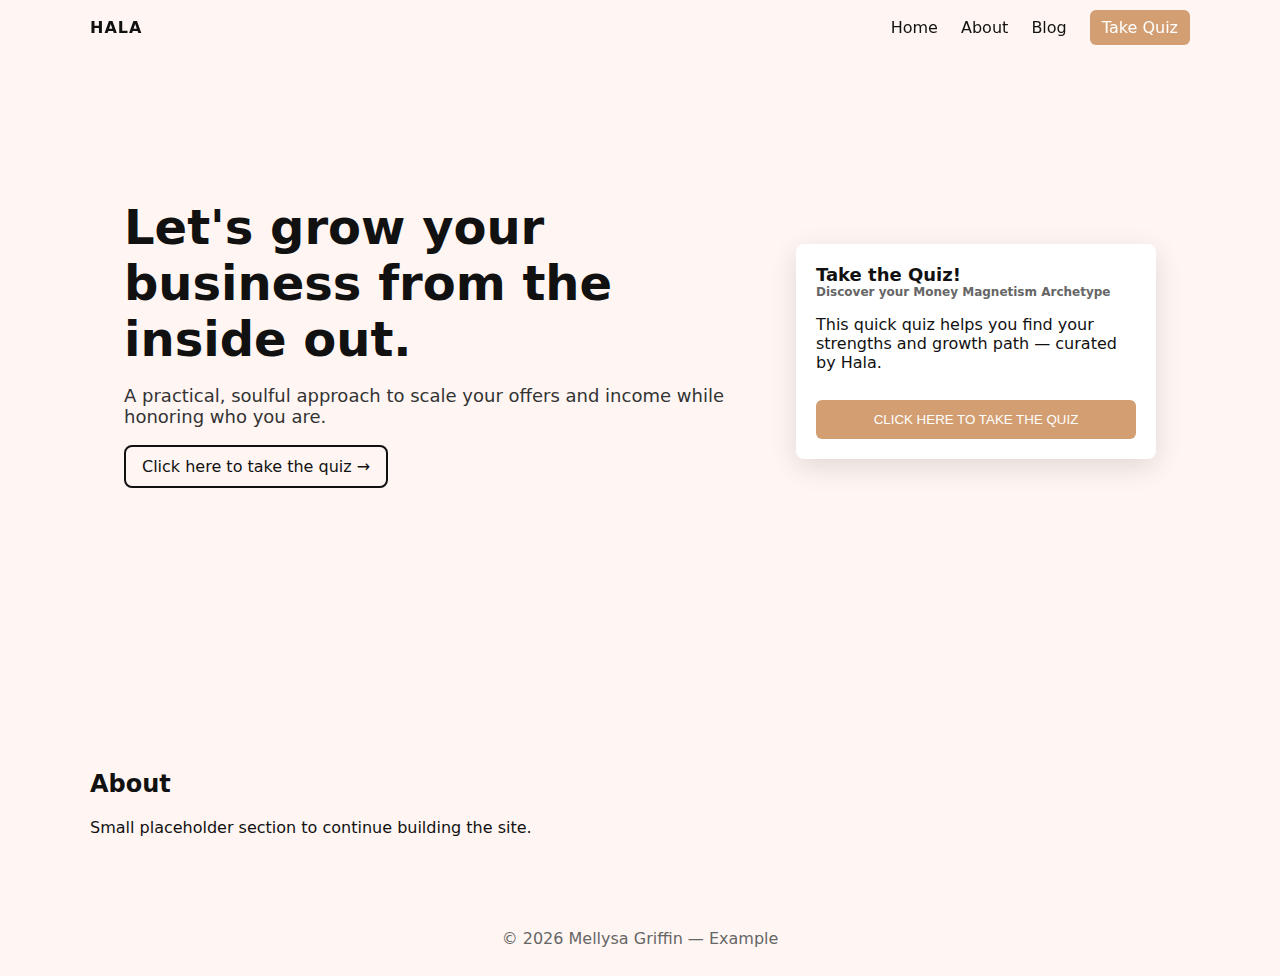
<file: landing/index.html>
<!doctype html>
<html lang="en">
<head>
  <meta charset="utf-8" />
  <meta name="viewport" content="width=device-width, initial-scale=1" />
  <title>Landing — Money Magnetism</title>
  <link rel="stylesheet" href="styles.css">
</head>
<body>
  <header class="site-header">
    <div class="container header-inner">
      <div class="brand">HALA</div>
      <nav class="main-nav">
        <a href="#">Home</a>
        <a href="#about">About</a>
        <a href="#blog">Blog</a>
        <a class="cta" href="#quiz">Take Quiz</a>
      </nav>
    </div>
  </header>

  <main>
    <section class="hero">
      <div class="hero-overlay"></div>
      <div class="container hero-inner">
        <div class="hero-left">
          <h1>Let's grow your business from the inside out.</h1>
          <p class="lead">A practical, soulful approach to scale your offers and income while honoring who you are.</p>
          <p><a class="primary-btn" href="#quiz">Click here to take the quiz →</a></p>
        </div>

        <aside class="quiz-card" id="quiz">
          <h3>Take the Quiz! <small>Discover your Money Magnetism Archetype</small></h3>
          <p>This quick quiz helps you find your strengths and growth path — curated by Hala.</p>
          <button id="start-quiz" class="secondary-btn">CLICK HERE TO TAKE THE QUIZ</button>
        </aside>
      </div>
    </section>

    <section class="content container" id="about">
      <h2>About</h2>
      <p>Small placeholder section to continue building the site.</p>
    </section>
  </main>

  <footer class="site-footer">
    <div class="container">© 2026 Mellysa Griffin — Example</div>
  </footer>

  <script src="script.js"></script>
</body>
</html>
</file>
<file: landing/styles.css>
:root{
  --accent:#d39e71;
  --accent-2:#f3d9c7;
  --bg:#fff6f3;
  --text:#111;
}
*{box-sizing:border-box}
body{font-family:Inter, system-ui, -apple-system, "Segoe UI", Roboto, "Helvetica Neue", Arial; color:var(--text); margin:0; background:var(--bg)}
.container{max-width:1100px; margin:0 auto; padding:0 20px}

.site-header{position:fixed; left:0; right:0; top:0; z-index:30}
.header-inner{display:flex; align-items:center; justify-content:space-between; padding:18px 0}
.brand{font-weight:700; letter-spacing:1px}
.brand-sub{font-weight:400; opacity:.7}
.main-nav a{margin-left:18px; text-decoration:none; color:var(--text)}
.main-nav .cta{background:var(--accent); color:#fff; padding:8px 12px; border-radius:6px}

.hero{min-height:78vh; display:flex; align-items:center; position:relative; background-image:url('https://images.unsplash.com/photo-1524504388940-b1c1722653e1?q=80&w=1600&auto=format&fit=crop&ixlib=rb-4.0.3&s='); background-size:cover; background-position:center}
.hero-overlay{position:absolute; inset:0; background:linear-gradient(90deg, rgba(255,246,243,0.85) 0%, rgba(255,246,243,0.6) 60%)}
.hero-inner{display:flex; gap:32px; align-items:flex-start; position:relative; padding:120px 0}
.hero-left{flex:1; max-width:640px}
.hero-left h1{font-size:clamp(28px,5vw,48px); margin:0 0 12px}
.lead{color:#333; font-size:18px}
.primary-btn{display:inline-block; background:transparent; border:2px solid var(--text); padding:10px 16px; border-radius:8px; color:var(--text); text-decoration:none}

.quiz-card{width:360px; background:#fff; border-radius:8px; box-shadow:0 8px 28px rgba(10,10,10,0.12); padding:20px; align-self:center}
.quiz-card h3{margin:0 0 8px; font-size:18px}
.quiz-card small{display:block; font-size:12px; color:#666}
.secondary-btn{background:var(--accent); color:#fff; border:none; padding:12px 14px; border-radius:6px; width:100%; margin-top:12px}

.content{padding:48px 0}
.site-footer{padding:28px 0; text-align:center; color:#666}

@media(max-width:900px){
  .hero-inner{flex-direction:column; align-items:stretch}
  .quiz-card{width:100%; margin-top:18px}
  .main-nav a{margin-left:10px}
}
</file>
